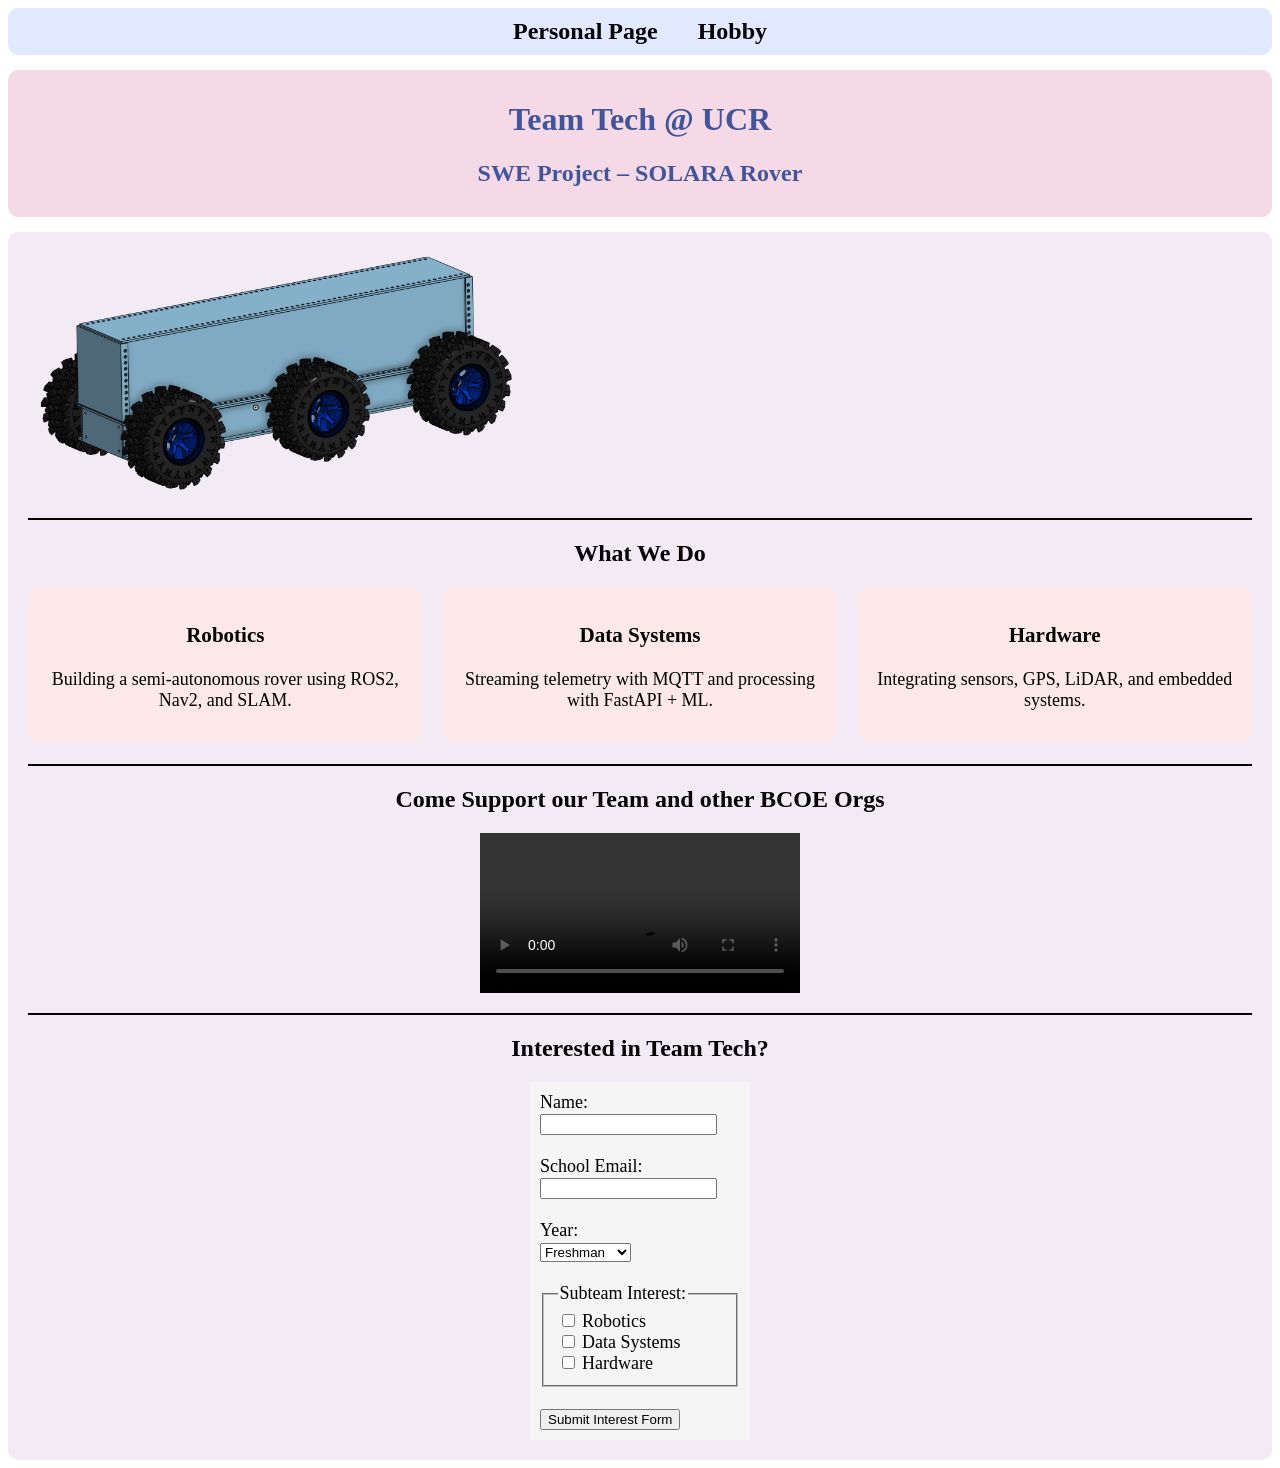
<file: hobby.html>
<!doctype html>
<html lang="en">
  <head>
    <meta charset="utf-8" />
    <title>Team Tech</title>
    <link rel="stylesheet" href="styles.css" />
    <style>
      h2 {
        text-align: center;
      }
    </style>
  </head>

  <body>
    <div class="nav-bar">
      <nav>
        <a href="index.html">Personal Page</a>
        <a href="hobby.html">Hobby</a>
      </nav>
    </div>

    <div class="top-heading" style="text-align: center">
      <h1>Team Tech @ UCR</h1>
      <h2>SWE Project – SOLARA Rover</h2>
    </div>

    <div class="background">
      <img
        src="img/rover.png"
        alt="Team Tech Rover CAD Design"
        class="rover-image animate"
      />

      <hr class="custom-line" />

      <h2>What We Do</h2>
      <div class="flex-container">
        <div class="flex-item">
          <h3>Robotics</h3>
          <p>Building a semi-autonomous rover using ROS2, Nav2, and SLAM.</p>
        </div>
        <div class="flex-item">
          <h3>Data Systems</h3>
          <p>Streaming telemetry with MQTT and processing with FastAPI + ML.</p>
        </div>
        <div class="flex-item">
          <h3>Hardware</h3>
          <p>Integrating sensors, GPS, LiDAR, and embedded systems.</p>
        </div>
      </div>

      <hr class="custom-line" />

      <h2>Come Support our Team and other BCOE Orgs</h2>
      <video width="320" controls>
        <source
          src="showcase.MP4"
          type="video/mp4"
          alt="Compilation video of all participating BCOE orgs showcasing their projects at Engineering Showcase 2025."
        />
        Your browser does not support the video tag.
      </video>

      <hr class="custom-line" />

      <h2>Interested in Team Tech?</h2>
      <div class="form-container">
        <form action="/submit" method="POST">
          <label for="name">Name:</label><br />
          <input type="text" id="name" name="name" /><br /><br />

          <label for="email">School Email:</label><br />
          <input type="email" id="email" name="email" /><br /><br />

          <label for="year">Year:</label><br />
          <select id="year" name="year">
            <option>Freshman</option>
            <option>Sophomore</option>
            <option>Junior</option>
            <option>Senior</option></select
          ><br /><br />

          <fieldset>
            <legend>Subteam Interest:</legend>

            <input
              type="checkbox"
              id="robotics"
              name="interest"
              value="Robotics"
            />
            <label for="robotics">Robotics</label><br />

            <input
              type="checkbox"
              id="data"
              name="interest"
              value="Data Systems"
            />
            <label for="data">Data Systems</label><br />

            <input
              type="checkbox"
              id="hardware"
              name="interest"
              value="Hardware"
            />
            <label for="hardware">Hardware</label><br />
          </fieldset>
          <br />

          <input type="submit" value="Submit Interest Form" />
        </form>
      </div>
    </div>
  </body>
</html>
</file>
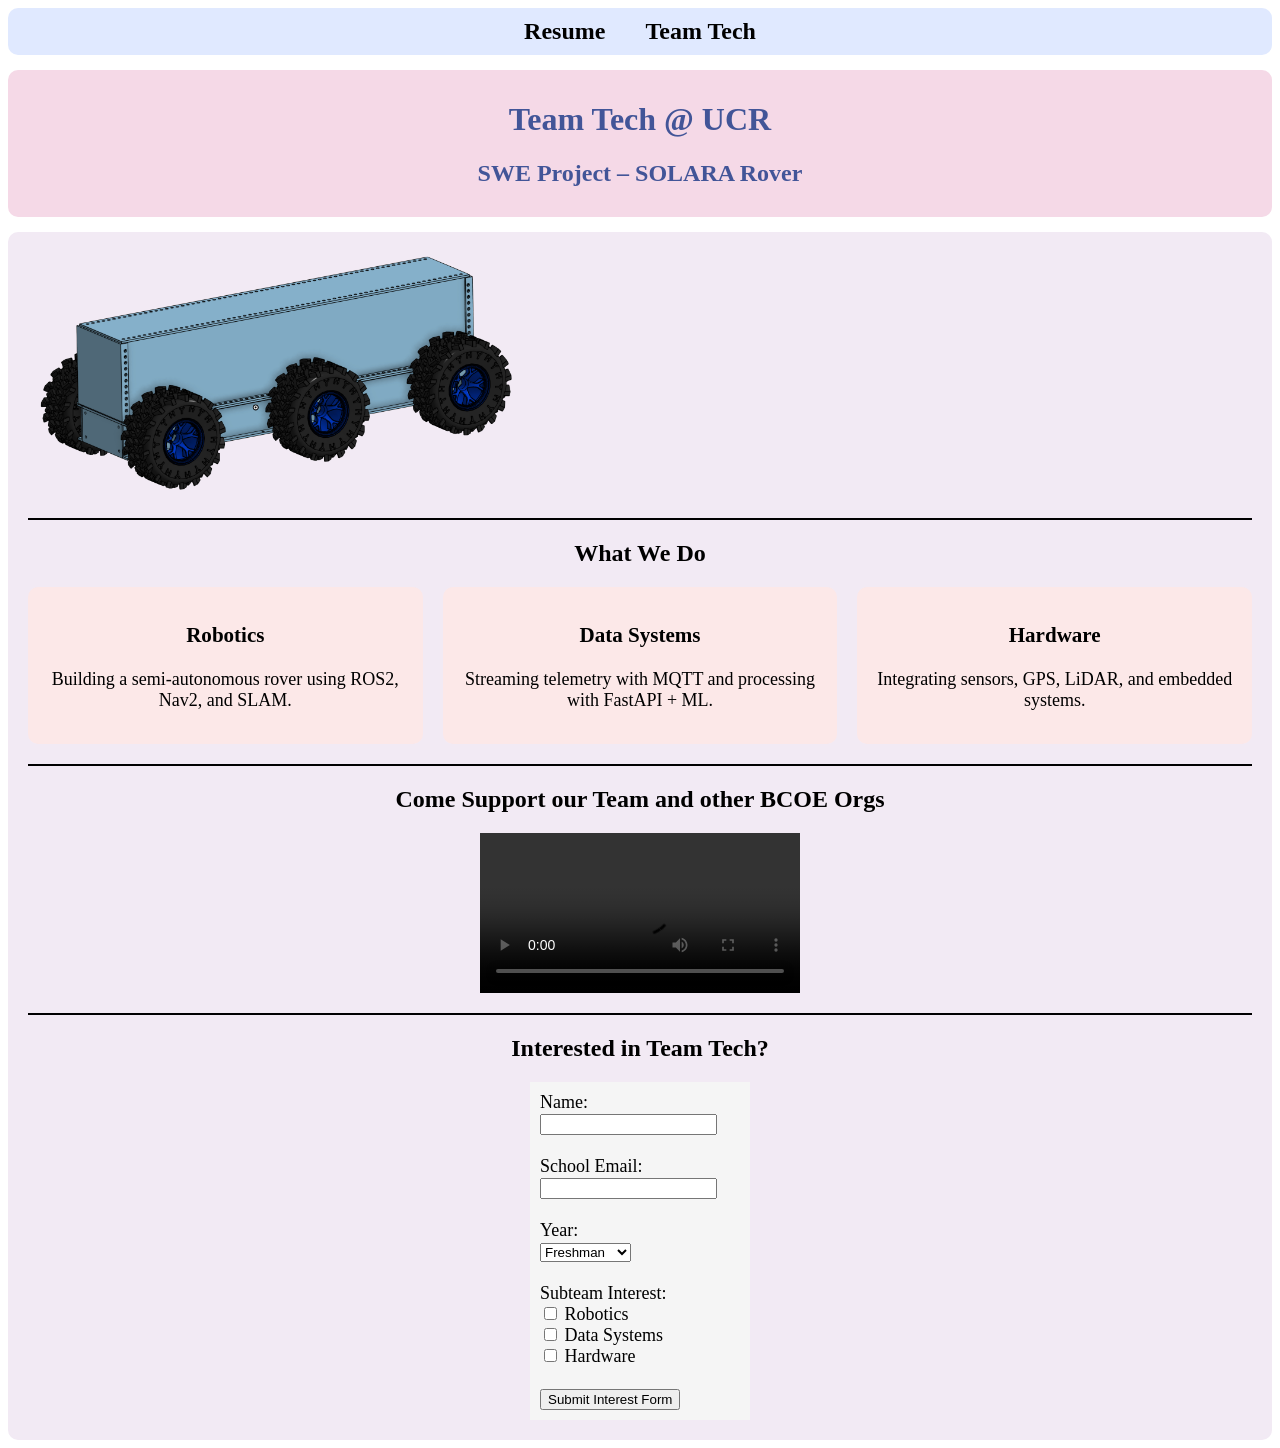
<file: team.html>
<!DOCTYPE html>
<html lang="en">

<head>
    <meta charset="utf-8" />
    <title>Team Tech</title>
    <link rel="stylesheet" href="styles.css">
    <style>
        h2 {
            text-align: center;
        }
    </style>
</head>

<body>
    <div class="nav-bar">
        <nav>
            <a href="index.html">Resume</a>
            <a href="team.html">Team Tech</a>
        </nav>
    </div>

    <div class="top-heading" style = "text-align: center;">
        <h1>Team Tech @ UCR</h1>
        <h2>SWE Project – SOLARA Rover</h2>
    </div>

    <div class="background">

        <img src="rover.png" alt="Team Tech Rover CAD Design" class="rover-image animate">

                <hr class="custom-line">

        <h2>What We Do</h2>
        <div class="flex-container">
            <div class="flex-item">
                <h3>Robotics</h3>
                <p>Building a semi-autonomous rover using ROS2, Nav2, and SLAM.</p>
            </div>
            <div class="flex-item">
                <h3>Data Systems</h3>
                <p>Streaming telemetry with MQTT and processing with FastAPI + ML.</p>
            </div>
            <div class="flex-item">
                <h3>Hardware</h3>
                <p>Integrating sensors, GPS, LiDAR, and embedded systems.</p>
            </div>
        </div>

                <hr class="custom-line">

        <h2>Come Support our Team and other BCOE Orgs</h2>
        <video width="320" controls>
            <source src="showcase.MP4" type="video/mp4" alt="Compilation video of all participating BCOE orgs showcasing their projects at Engineering Showcase 2025.">
            Your browser does not support the video tag.
        </video>

                <hr class="custom-line">

        <h2>Interested in Team Tech?</h2>
        <div class="form-container">
            <form action="/submit" method="POST">
                <label>Name:</label><br>
                <input type="text" name="name"><br><br>

                <label>School Email:</label><br>
                <input type="email" name="email"><br><br>

                <label>Year:</label><br>
                <select name="year">
                    <option>Freshman</option>
                    <option>Sophomore</option>
                    <option>Junior</option>
                    <option>Senior</option>
                </select><br><br>

                <label>Subteam Interest:</label><br>
                <input type="checkbox" name="interest" value="Robotics"> Robotics<br>
                <input type="checkbox" name="interest" value="Data Systems"> Data Systems<br>
                <input type="checkbox" name="interest" value="Hardware"> Hardware<br><br>

                <input type="submit" value="Submit Interest Form">
            </form>
        </div>

    </div>

</body>

</html>
</file>
<file: styles.css>
/* resume */
.top-heading {
  color: 		#425598;
  font-family: "Times New Roman", Times, serif;
  background-color: #f5d9e7;
  padding: 10px;
  border-radius: 10px;
  margin-bottom: 15px;
  text-align: center;
}
.large-image {
  max-width: 200px;
  display: block;
  margin: 0 auto;
}
.small-image {
  max-width: 50px;
}
.background {
  background-color: rgb(242,234,244);
  padding: 20px;
  border-radius: 10px;
}

/*team*/
.flex-container {
  display: flex;
  justify-content: space-around;
  align-items: center;
  gap: 20px;
  margin-top: 20px;
  margin-bottom: 20px;
}
.flex-item {
  background-color: #FCE8E8;
  padding: 15px;
  border-radius: 10px;
  width: 450px;
  text-align: center;
  font-size: 18px;
}
.animate {
  position: relative;
  animation: slideAcross 5s linear infinite;
}

@keyframes slideAcross {
  0% {
    left: 100%;
  }
  100% {
    left: -150px; /* adjust based on image width */
  }
}
.form-container {
  margin-top: 20px;
  background-color: whitesmoke;
  padding-bottom: 10px;
  padding-top: 10px;
  padding-right: 10px;
  padding-left: 10px;
  max-width: 200px;
  border-radius: 10;
  font-size: 18px;
  margin: 0 auto;
}

.rover-image{
    max-width: 500px
}

video {
    display: block;
    margin: 0 auto;
}

/*nav*/
.nav-bar {
  background-color: #e0e9ff;
  padding: 10px;
  border-radius: 10px;
  margin-bottom: 15px;
}

.nav-bar nav {
  display: flex;
  justify-content: center;
  gap: 40px;
}

.nav-bar a {
  text-decoration: none;
  color: black;
  font-weight: bold;
  font-size: 24px;
}

.custom-line {
  height: 2px;
  background-color: black;
  border: none;
  margin: 20px 0;
}
</file>
